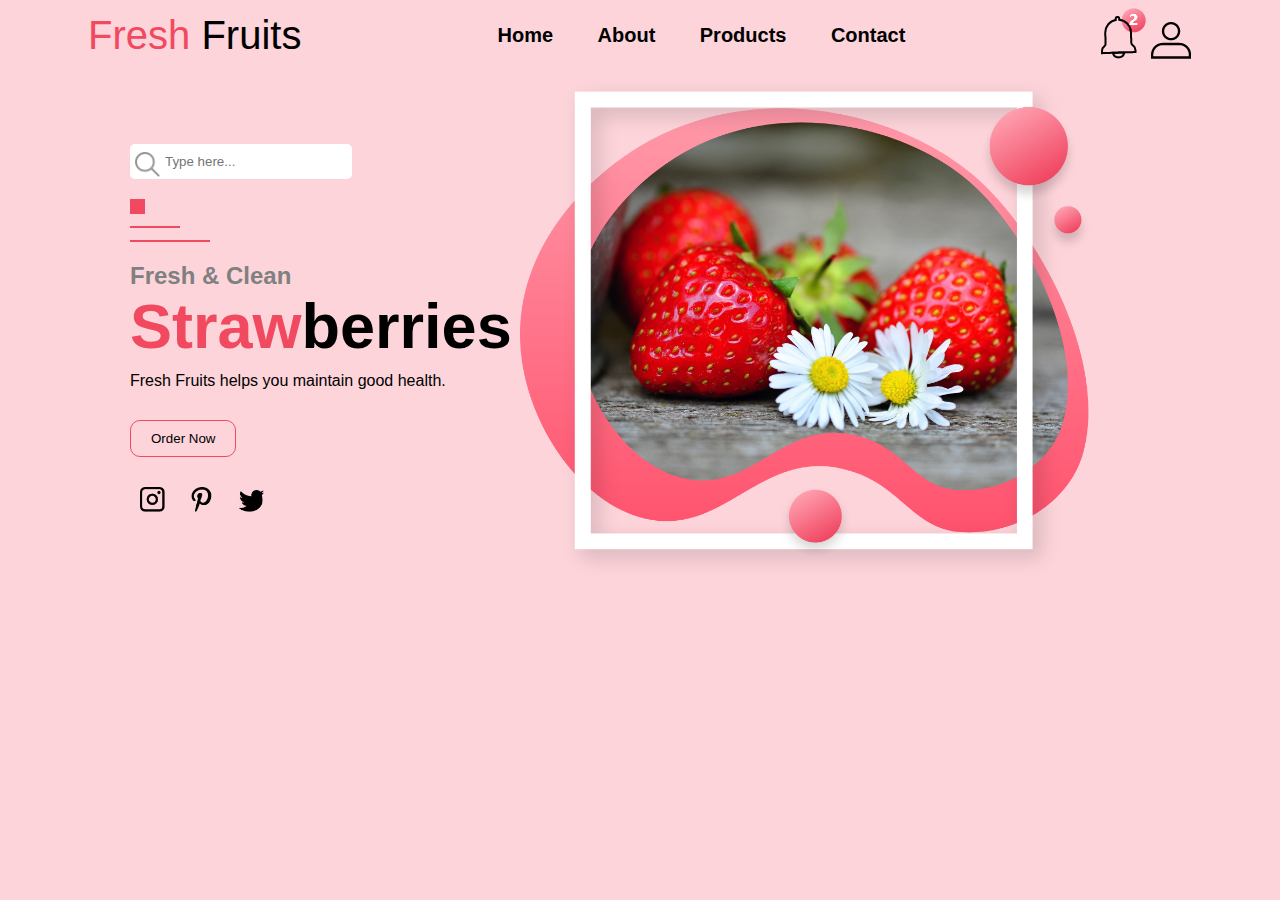
<file: octanet_june/index.html>
<!DOCTYPE html>
<html lang="en">
<head>
	<meta charset="UTF-8">
	<meta name="viewport" content="width=device-width, initial-scale=1.0">
	<link rel="stylesheet" href="style.css">
	<title>Document</title>
</head>
<body>
	<header>
		<nav>
			<div class="logo">
				<span>Fresh</span> Fruits
			</div>
			<div class="menu">
				<a href="#">Home</a>
				<a href="#">About</a>
				<a href="#">Products</a>
				<a href="#">Contact</a>
			</div>
			<div>
				<img src="images/bell.png" alt="">
				<img src="images/user.png" alt="">
			</div>
		</nav>

        <div class="container">
             <div class="left">
                <label>
                    <img src="images/search.png">
                    <input type="search" name="" placeholder="Type here...">
                </label>


                <div class="line">
                    <div class="box1"></div><br>
                    <div class="box2"></div><br>
                    <div class="box3"></div>
                </div>

                <h2>Fresh & Clean</h2>
           <h1><span style="color:#f14a60;">Straw</span>berries</h1>
           <p>Fresh Fruits helps you maintain good health.</p>
            <button>Order Now</button>
 
        
            <div class="icon">
                <img src="images/instagram.png" alt="">
                <img src="images/pinterest.png" alt="">
                <img src="images/twitter.png" alt="">
            </div>
             </div>

             <div class="right">
                <img src="images/straberry.png">
             </div>
        </div>

	</header>
</body>
</html>
</file>
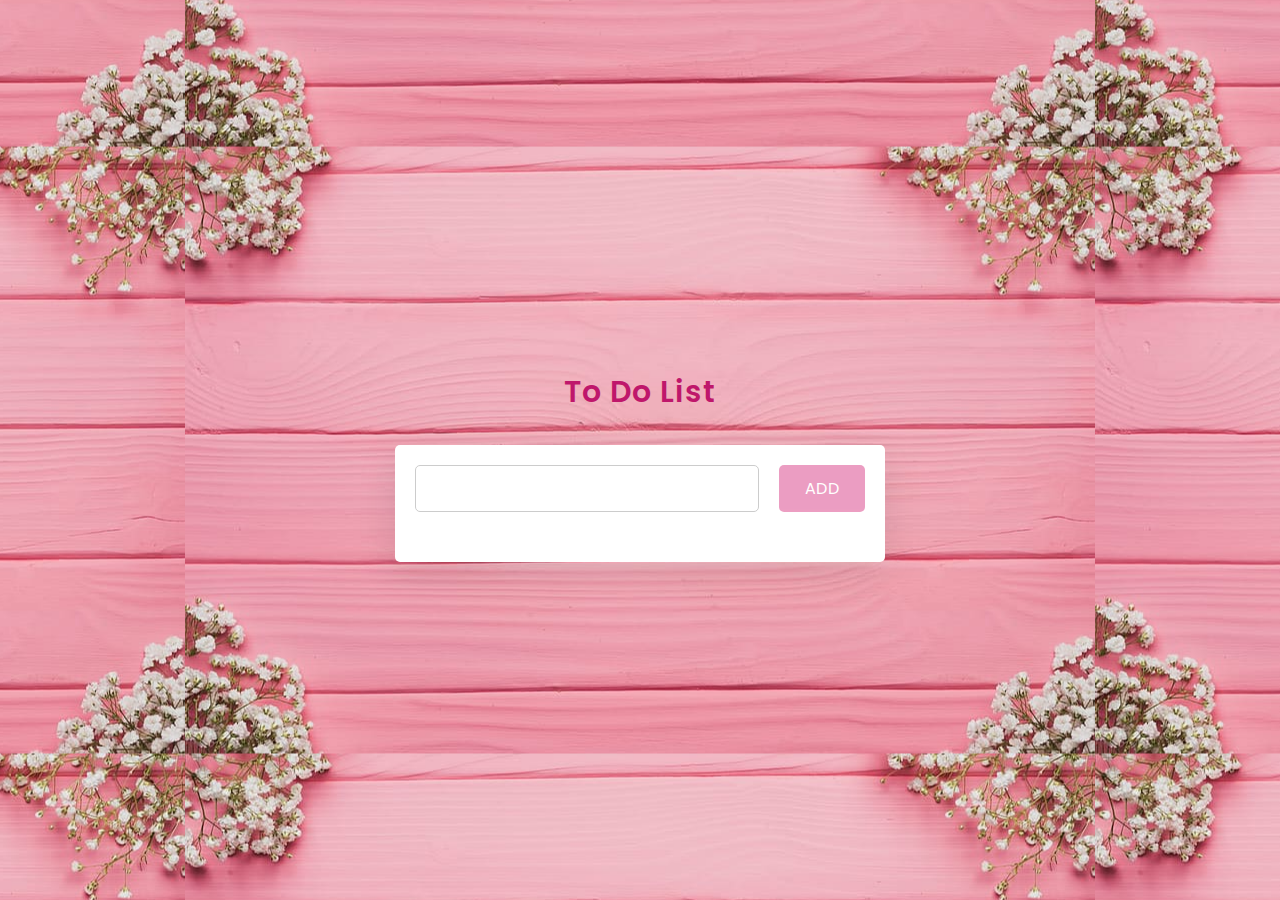
<file: octanet_june2/index.html>
<!DOCTYPE html>
<html lang="en">
<head>
    <meta charset="UTF-8">
    <meta name="viewport" content="width=device-width, initial-scale=1.0">
    <link rel="stylesheet" href="./style.css">
    <link rel="stylesheet" href="https://cdnjs.cloudflare.com/ajax/libs/font-awesome/6.5.2/css/all.min.css"/>
    <title>To Do List App</title>
</head>
<body style="background-image: url('./bg.jpg');background-position: center;">
    <h1 class="title">
        To Do List 
    </h1>
    
    <div class="todo-list">
        <div class="list-head">
            <input type="text" class="entered-list">
            <button class="add-list"> ADD </button>
        </div>

        <div class="tasks">
            <!--<div class="item">
                <p>new item here!!</p>
                <div class="item-btn">
                    <i class="fa-sharp fa-solid fa-pen-to-square"></i>
                    <i class="fa-sharp fa-solid fa-circle-xmark"></i>  
                </div>
            </div>-->
        </div>
    </div>


    <script src="./app.js"></script>
</body>
</html>
</file>
<file: octanet_june/style.css>
*{
	margin: 0;
	padding: 0;
	font-family: sans-serif;
	box-sizing: border-box;
}

header{
    width: 100%;
    height: 100vh;
    background-color: rgb(252, 212, 218);
}

nav{
    display: flex;
    justify-content: space-around;
    align-items: center;
    height: 70px;
}

.logo{
    font-size: 40px;
}
.logo span{
    color: #f14a60;

}

.menu a{
    text-decoration: none;
    color: black;
    font-size: 20px;
    font-weight: bold;
    padding: 10px 20px;

}

.container{
    display: flex;
    justify-content: center;
    align-items: center;
}

.left{
    flex-basis: 50%;
    max-width: 400px;
    padding-left: 10px;
}
.right{
    flex-basis: 50%;
}

.right img{
    width: 90%;
}

label{
    position: relative;
    background: white;
}

label img{
    position: absolute;
    top: 0;
    bottom: 0;
    left: 5px;
    width: 25px;
}

label input{
    border: none;
    outline: none;
    border-radius: 5px;
    padding: 10px;
    padding-left: 35px;
}

.line {
      line-height: 12px;
      margin: 20px 0px;
}

.box1{
    width: 15px;
    height: 15px;
    background: #f14a60;
}

.box2{
    width: 50px;
    height: 2px;
    background: #f14a60;
}

.box3{
    width: 80px;
    height: 2px;
    background: #f14a60;
}

.left h1{
    font-size: 63px;
    margin-bottom: 10px;

}

.left h2{
    color: grey;
}

.left button{
    background: none;
    outline: none;
    border: 1px solid #f14a60;
    border-radius: 10px;
    margin: 30px 0px;
    padding: 10px 20px;
}

.icon img{
    width: 25px;
    margin: 0px 10px;
}
</file>
<file: octanet_june2/style.css>
@import url('https://fonts.googleapis.com/css2?family=Poppins :wght@100;200;300;400;500;600;700;800;900&display=swap');
* {
    margin: 0;
    padding: 0;
    font-family: 'Poppins',sans-serif;
}
body{
    background-color: #f5f5f5;
    display: flex;
    justify-content: center;
    align-items: center;
    flex-direction: column;
    height: 100vh;
    width: 100vw;
}
.title{
    font-size: 30px;
    font-weight: 600;
    color: rgb(191, 23, 107);
    letter-spacing: 1px;
    margin: 30px 0;
}
.todo-list{
    width: 450px;
    padding: 20px;
    box-shadow: 0 10px 40px rgba(0,0,0,0.1);
    border-radius: 5px;
    background-color: #fff;
}
.list-head{
    display: grid;
    grid-template-columns: 4fr 1fr;
    gap: 20px;
}
.entered-list{
    padding: 10px;
    border-radius: 5px;
    border: 1px solid #ccc;
    font-size: 16px;
    outline: none;
}
.add-list{
    border: none;
    border-radius: 5px;
    background-color: rgb(223, 93, 154);
    outline: none;
    font-size: 16px;
    color: #fff;
    cursor: pointer;
    opacity: .6;
    pointer-events: none;
}
.add-list.active{
    opacity: 1;
    pointer-events: all;
}

.tasks{
  width: 100%;
  margin-top: 30px;
}
.item{
    padding: 10px;
    border-radius: 5px;
    box-shadow: 0 10px 30px rgba(0,0,0,0.1);
    margin-bottom: 20px;
    display: flex;
    justify-content: space-between;
    align-items: center;
}
.item p{
    font-size: 16px;
    font-weight: 400;
    color: #111;
    letter-spacing: 1px;
}
.item.completed p{
    text-decoration: line-through;
    color: #11111180;
}
.item-btn{
    display: flex;
    align-items: center;
    gap: 10px;
}
.item-btn i {
    color: rgb(223, 93, 154);
    font-size: 18px;
    cursor: pointer;
}
</file>
